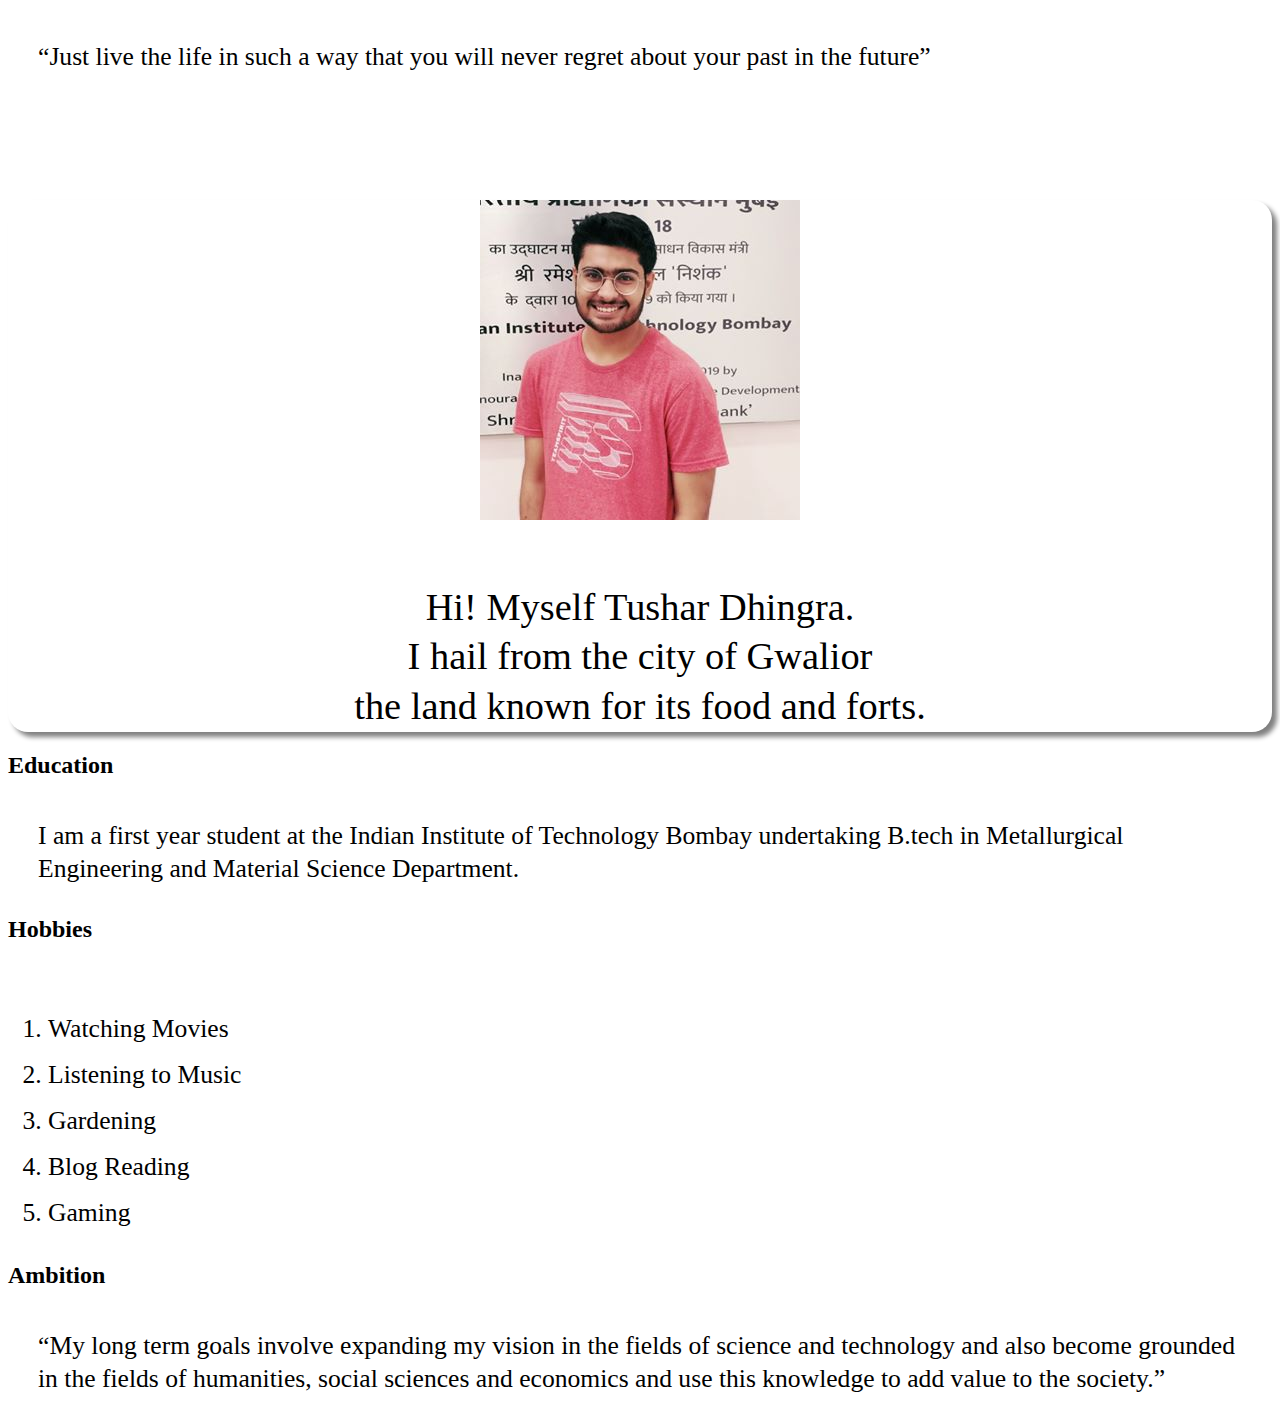
<file: index.html>
<!DOCTYPE html>
<html>
<head>
	<title>About Me</title>
	<meta charset="utf-8">
	<meta name="viewport" content="width=device-width, initial-scale=1.0">
	<link rel="stylesheet" href="index.css">
</head>

<body>
	<!--Quote-->
	<header>
	<p><q>Just live the life in such a way that you will never regret about your past in the future</q></p>
	</header>

    <!--Name and picture-->
    <div id="basicInfo">
    <p id="info"><img src="profile.jpg"><br><br><span id="per"><span>Hi! Myself Tushar Dhingra.</span><br> I hail from the city of Gwalior<br> the land known for its food and forts.</span>
    </p>
	</div>

	<!--Education-->
    <div>
    <h2><span class="red">Education</span></h2>
	<p>I am a first year student at the Indian Institute of Technology Bombay undertaking B.tech in Metallurgical Engineering and Material Science Department.</p>
	</div>

	<!--Hobbies-->
	<div>
	<h2><span class="red">Hobbies</span></h2>
	<ol>
		<li>Watching Movies</li>
		<li>Listening to Music</li>
		<li>Gardening</li>
		<li>Blog Reading</li>
		<li>Gaming</li>
	</ol>
	</div>

	<!--Ambitions-->
	<div>
	<h2><span class="red">Ambition</span></h2>
	<p id="ambitions"><q>My long term goals involve expanding my vision in the fields of science and technology and also become grounded in the fields of humanities, social sciences and economics and use this knowledge to add value to the society.</q></p>
	</div>
</body>
</html>
</file>
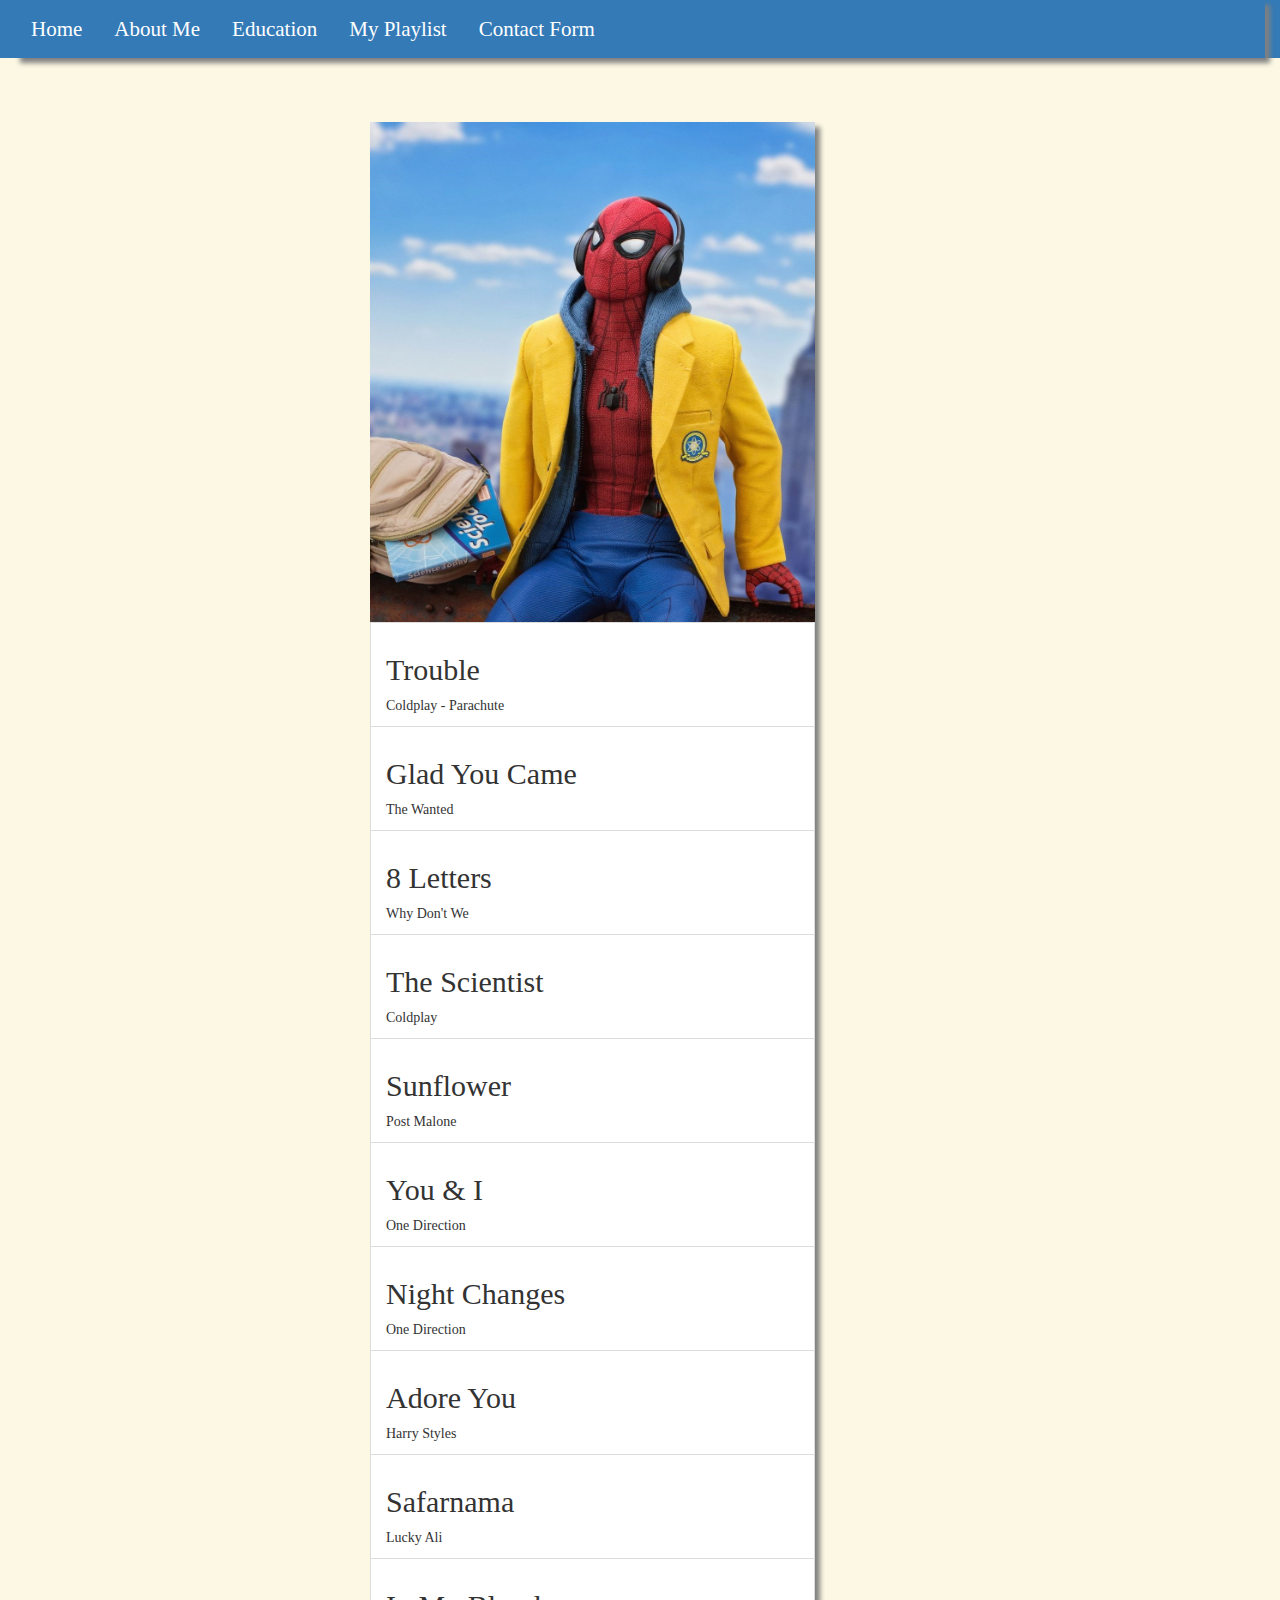
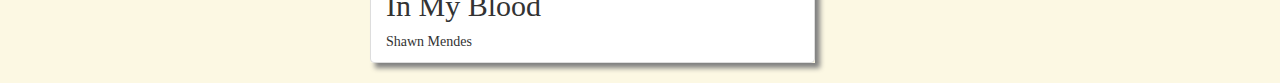
<file: playlist.html>
<!DOCTYPE html>
<html>
<head>
	<title>About Me</title>
	<meta charset="utf-8">
    <meta http-equiv="X-UA-Compatible" content="IE=edge">
    <meta name="viewport" content="width=device-width, initial-scale=1">

    <link rel="stylesheet" href="https://stackpath.bootstrapcdn.com/bootstrap/3.4.1/css/bootstrap.min.css" integrity="sha384-HSMxcRTRxnN+Bdg0JdbxYKrThecOKuH5zCYotlSAcp1+c8xmyTe9GYg1l9a69psu" crossorigin="anonymous">

	<link rel="stylesheet" href="index.css">
</head>

<body class="bg-warning">

	<nav>
	  <div class="container-fluid bg-primary">
	    <ul>
	      <li class="nav"><a href="index.html">Home</a></li>
	      <li class="nav"><a href="hobbies.html">About Me</a></li>
	      <li class="nav"><a href="education.html">Education</a></li>
	      <li class="nav"><a href="playlist.html">My Playlist</a></li>
	      <li class="nav"><a href="contact_form.html">Contact Form</a></li>
	    </ul>
	  </div>
	</nav>


	<div class="container" style="margin-top:5%;">
	    <div class="rows">
	    <div class="col-sm-5 col-sm-offset-3">
	    <ul class="list-group">
	    	<img src="playlist.jpg" height="500" width="100%">
	    	<li class="list-group-item"><h2>Trouble</h2> Coldplay - Parachute</li>
	    	<li class="list-group-item"><h2>Glad You Came</h2> The Wanted</li>
	    	<li class="list-group-item"><h2>8 Letters</h2> Why Don't We</li>
	    	<li class="list-group-item"><h2>The Scientist</h2> Coldplay</li>
	    	<li class="list-group-item"><h2>Sunflower</h2> Post Malone</li>
	    	<li class="list-group-item"><h2>You & I</h2> One Direction</li>
	    	<li class="list-group-item"><h2>Night Changes</h2> One Direction</li>
	    	<li class="list-group-item"><h2>Adore You</h2> Harry Styles</li>
	    	<li class="list-group-item"><h2>Safarnama</h2> Lucky Ali</li>
	    	<li class="list-group-item"><h2>In My Blood</h2> Shawn Mendes</li>


	    </ul>
		</div>
		</div>
	</div>

	<script src="https://code.jquery.com/jquery-1.12.4.min.js" integrity="sha384-nvAa0+6Qg9clwYCGGPpDQLVpLNn0fRaROjHqs13t4Ggj3Ez50XnGQqc/r8MhnRDZ" crossorigin="anonymous"></script>
    <!-- Include all compiled plugins (below), or include individual files as needed -->
    <script src="https://stackpath.bootstrapcdn.com/bootstrap/3.4.1/js/bootstrap.min.js" integrity="sha384-aJ21OjlMXNL5UyIl/XNwTMqvzeRMZH2w8c5cRVpzpU8Y5bApTppSuUkhZXN0VxHd" crossorigin="anonymous"></script>
</body>
</html>
</file>
<file: index.css>
body{
	font-family:cambria;
}


#profile{
	float:right;
	width:350px;
}

ul {
  list-style-type: none;
  margin: 0;
  padding: 0;
  overflow: hidden;
  box-shadow:5px 5px 5px grey;
}

li.nav {
  float: left;
}

li.nav a {
  display: block;
  color: white;
  text-align: center;
  padding: 14px 16px;
  text-decoration: none;
  font-size:150%;
}

li.nav a:hover {
  background-color:rgb(200,50,100,0.8);
  color:white;
  text-decoration:none;
  font-size:170%;
}


#basicInfo{
	text-align:center;
	font-size:150%;
	line-height:1.5;
	border-radius:20px;
	margin-top:10%;
	box-shadow:5px 5px 5px grey;
	background-image:url('https://visme.co/blog/wp-content/uploads/2017/07/50-Beautiful-and-Minimalist-Presentation-Backgrounds-034.jpg');
	background-repeat:no-repeat;
	background-size:cover;
}


#info{
	border-radius:20px;
	margin:0;
}


p{
	font-size:160%;
	overflow:hidden;
	line-height:1.3;
	margin:30px;
	margin-top:40px;
}

ol{
	font-size:160%;
	line-height:1.8;
	display:block;
	margin-top:5%;
}

footer {

	font-size:200%;
	padding:5px;
	position:relative;
	top:150px;
	width:100%;

}

fieldset {
	border-radius:10px;
	padding:20px;
	background-image:url('https://visme.co/blog/wp-content/uploads/2017/07/50-Beautiful-and-Minimalist-Presentation-Backgrounds-034.jpg');
	margin-top:20%;
}

.well {
	padding:5px;
}
</file>
